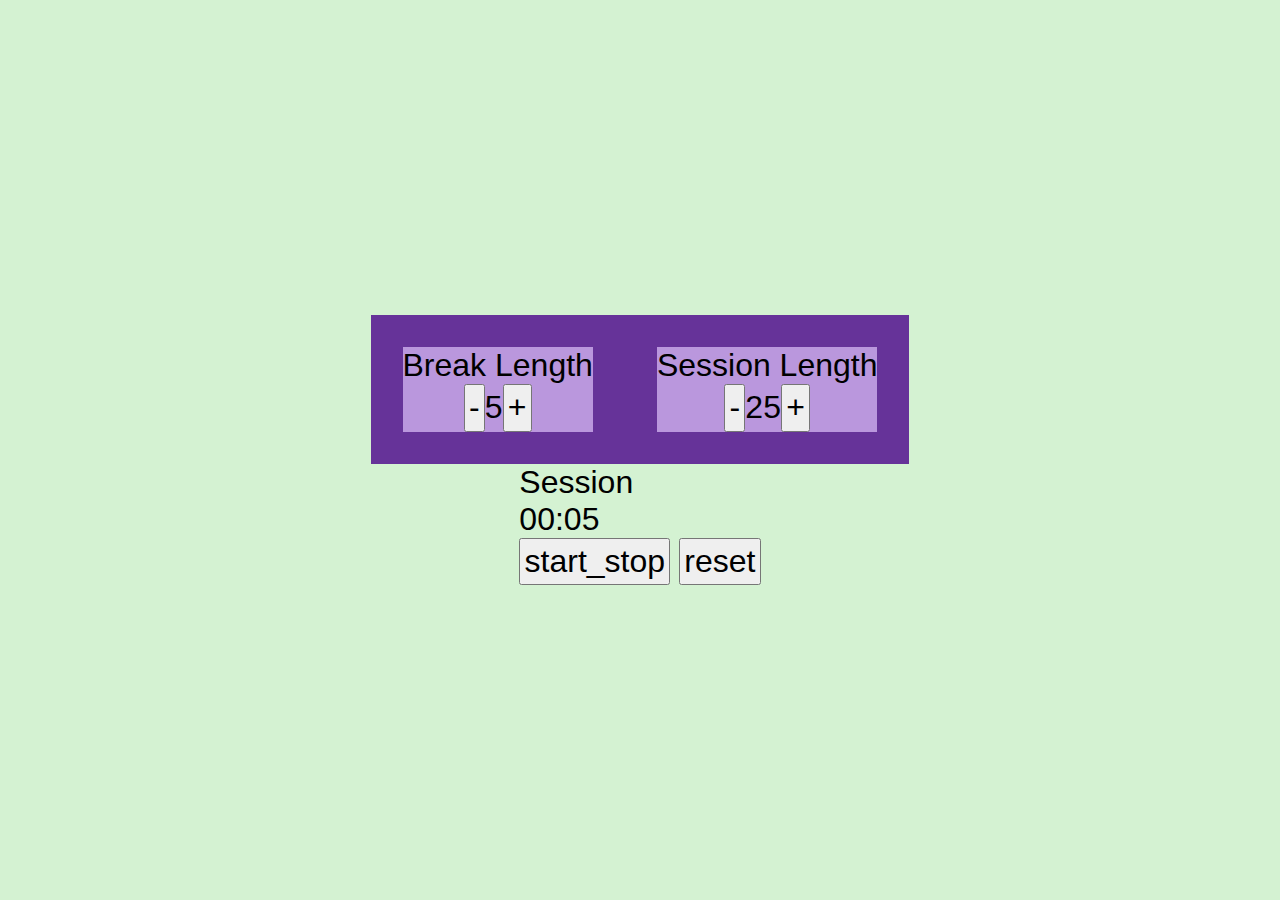
<file: 25 + 5 Clock/index.html>
<!DOCTYPE html>
<html lang="en">
  <head>
    <meta charset="UTF-8" />
    <meta name="viewport" content="width=device-width, initial-scale=1.0" />
    <title>25 + 5 Clock</title>
    <link rel="stylesheet" href="./style.css" />
  </head>

  <body>
    <div class="container">
      <div class="control">
        <div id="contain-break">
          <div id="break-label">Break Length</div>
          <div class="flex-row">
            <button id="break-decrement">-</button>
            <div id="break-length">5</div>
            <button id="break-increment">+</button>
          </div>
        </div>
        <div id="contain-session">
          <div id="session-label">Session Length</div>
          <div class="flex-row">
            <button id="session-decrement">-</button>
            <div id="session-length">25</div>
            <button id="session-increment">+</button>
          </div>
        </div>
      </div>
      <div>
        <div id="timer-label">Session</div>
        <div id="time-left">00:05</div>
        <button id="start_stop">start_stop</button>
        <button id="reset">reset</button>
      </div>
    </div>
    <script src="https://cdn.freecodecamp.org/testable-projects-fcc/v1/bundle.js "></script>
    <script src="./script.js "></script>
  </body>
</html>
</file>
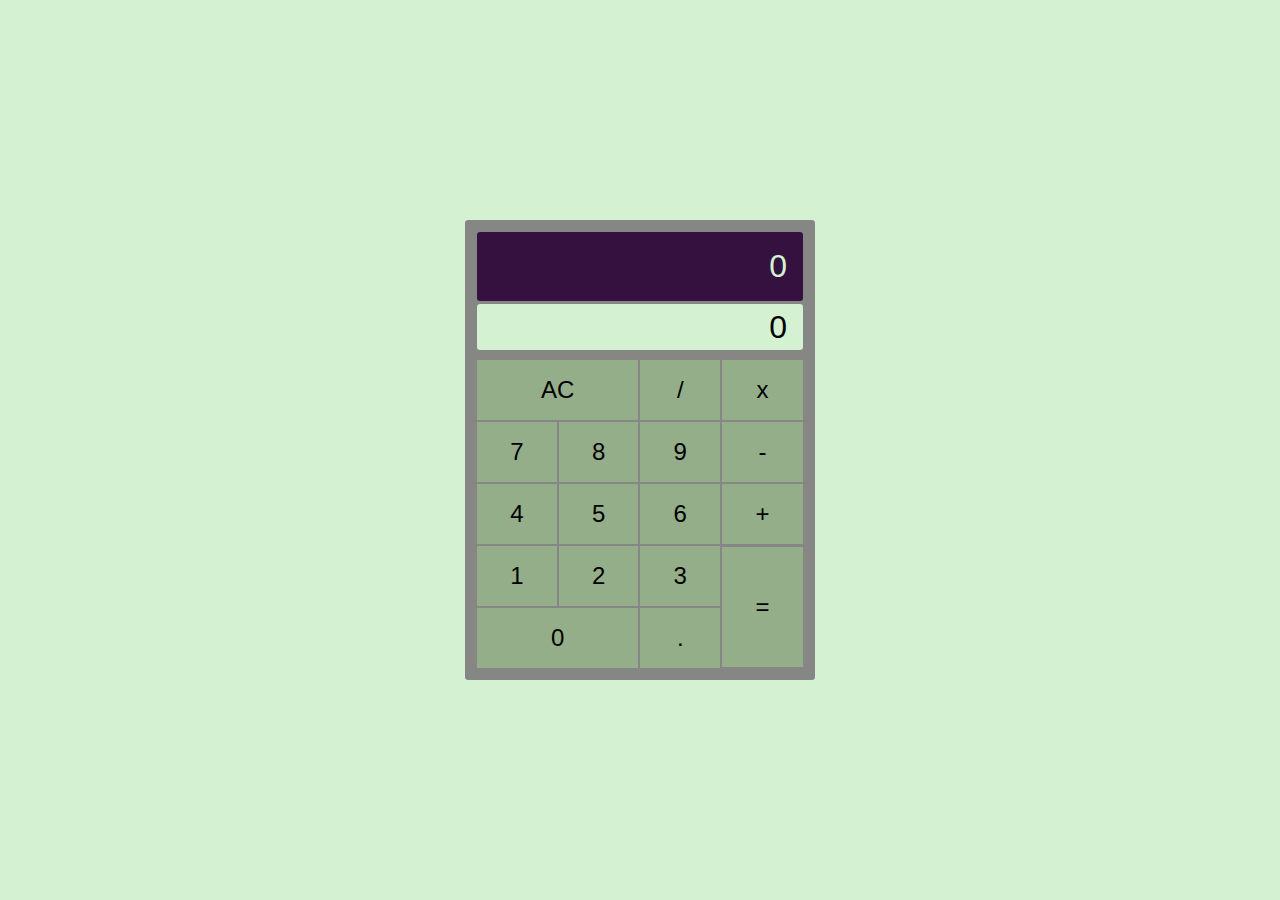
<file: Calculator/index.html>
<!DOCTYPE html>
<html lang="en">
  <head>
    <meta charset="UTF-8" />
    <meta name="viewport" content="width=device-width, initial-scale=1.0" />
    <title>Calculator</title>
    <link rel="stylesheet" href="./style.css" />
  </head>

  <body>
    <div class="container">
      <table class="cal">
        <tr>
            <td colspan="4">
                <p id="full-display">0</p>
                <p id="display">0</p>
            </td>
        </tr>
        <tr>
          <td colspan="2">
            <button id="clear">AC</button>
          </td>
          <td>
            <button id="divide">/</button>
          </td>
          <td>
            <button id="multiply">x</button>
          </td>
        </tr>
        <tr>
          <td>
            <button id="seven">7</button>
          </td>
          <td>
            <button id="eight">8</button>
          </td>
          <td>
            <button id="nine">9</button>
          </td>
          <td>
            <button id="subtract">-</button>
          </td>
        </tr>
        <tr>
          <td>
            <button id="four">4</button>
          </td>
          <td>
            <button id="five">5</button>
          </td>
          <td>
            <button id="six">6</button>
          </td>
          <td>
            <button id="add">+</button>
          </td>
        </tr>
        <tr>
          <td>
            <button id="one">1</button>
          </td>
          <td>
            <button id="two">2</button>
          </td>
          <td>
            <button id="three">3</button>
          </td>
          <td rowspan="2">
            <button id="equals">=</button>
          </td>
        </tr>
        <tr>
          <td colspan="2">
            <button id="zero">0</button>
          </td>
          <td>
            <button id="decimal">.</button>
          </td>
        </tr>
      </table>
    </div>
    <script src="https://cdn.freecodecamp.org/testable-projects-fcc/v1/bundle.js "></script>
    <script src="./script.js "></script>
  </body>
</html>
</file>
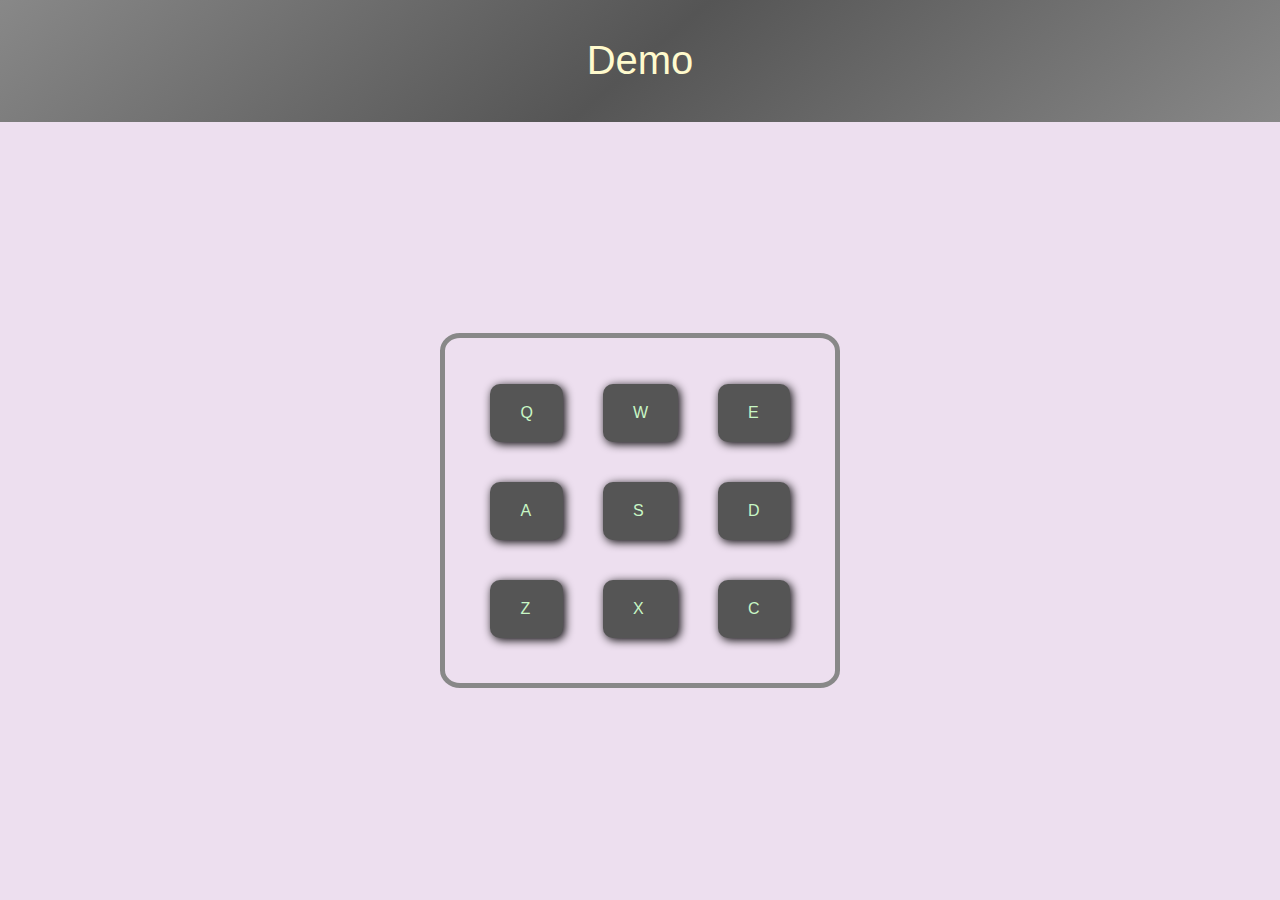
<file: Drum Machine/index.html>
<!DOCTYPE html>
<html lang="en">

<head>
    <meta charset="UTF-8" />
    <meta name="viewport" content="width=device-width, initial-scale=1.0" />
    <title>Markdown Previewer</title>
    <link rel="stylesheet" href="./style.css" />
</head>

<body>
    <div id="display">
        Demo
    </div>
    <div id="drum-machine">
        <div id="1" class="drum-pad">
            <p onmousedown='return false;'>Q</p>
            <audio id="Q" class="clip" src="#" controls style="display:none"></audio>
        </div>
        <div id="2" class="drum-pad">
            <p onmousedown='return false;'>W</p>
            <audio id="W" class="clip" src="#"></audio>
        </div>
        <div id="3" class="drum-pad">
            <p onmousedown='return false;'>E</p>
            <audio id="E" class="clip" src="#"></audio>
        </div>
        <div id="4" class="drum-pad">
            <audio id="A" class="clip" src="#"></audio>
            <p onmousedown='return false;'>A</p>
        </div>
        <div id="5" class="drum-pad">
            <p onmousedown='return false;'>S</p>
            <audio id="S" class="clip" src="#"></audio>
        </div>
        <div id="6" class="drum-pad">
            <p onmousedown='return false;'>D</p>
            <audio id="D" class="clip" src="#"></audio>
        </div>
        <div id="7" class="drum-pad">
            <p onmousedown='return false;'>Z</p>
            <audio id="Z" class="clip" src="#"></audio>
        </div>
        <div id="8" class="drum-pad">
            <p onmousedown='return false;'>X</p>
            <audio id="X" class="clip" src="#"></audio>
        </div>
        <div id="9" class="drum-pad ">
            <p onmousedown='return false;'>C</p>
            <audio id="C" class="clip" src="#"></audio>
        </div>
    </div>
    <script src="https://cdn.freecodecamp.org/testable-projects-fcc/v1/bundle.js "></script>
    <script src="./script.js "></script>
</body>

</html>
</file>
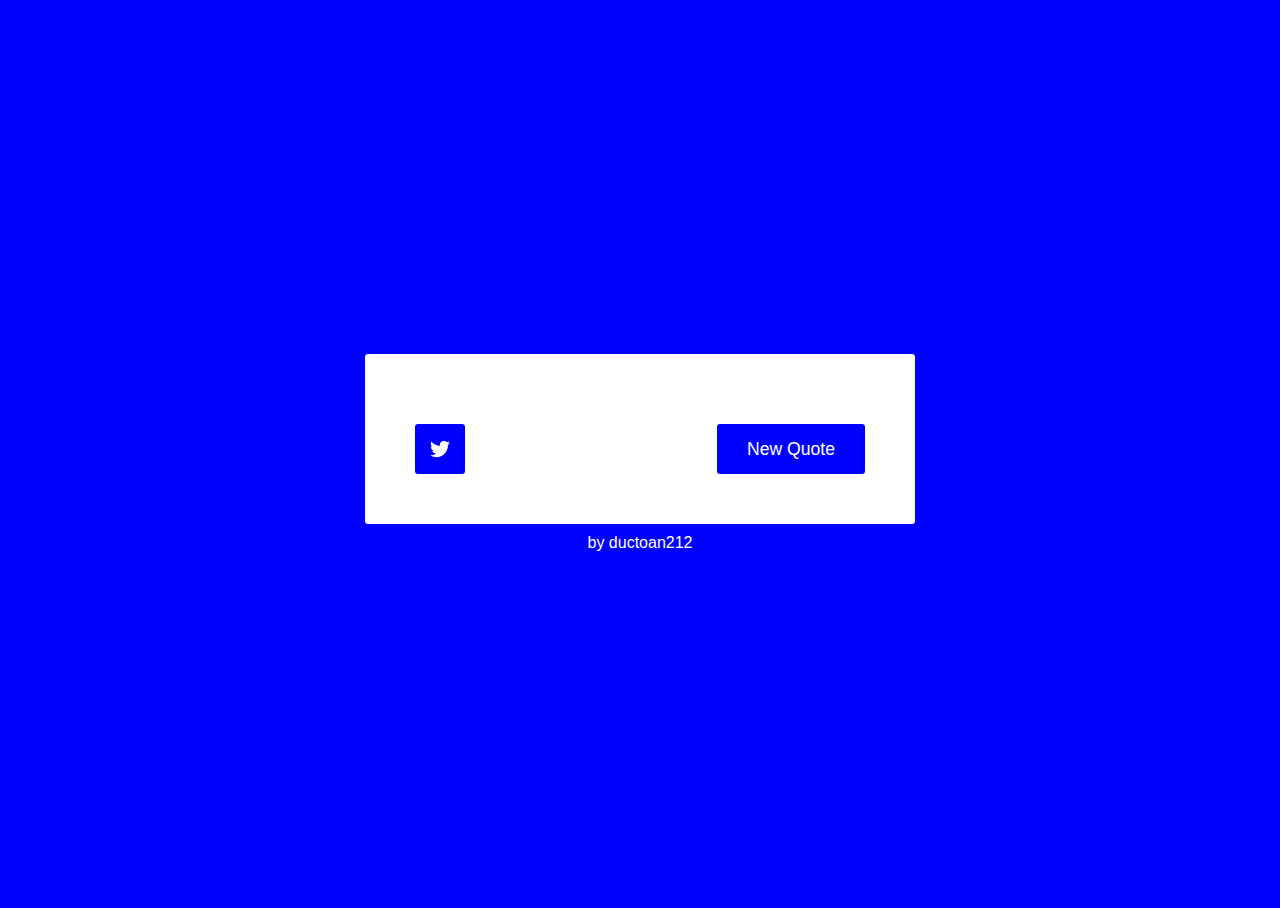
<file: Random Quote Machine/index.html>
<!DOCTYPE html>
<html lang="en">

<head>
    <meta charset="UTF-8" />
    <meta name="viewport" content="width=device-width, initial-scale=1.0" />
    <title>Random Quote Machine</title>
    <link rel="stylesheet" href="./style.css" />
</head>

<body>
    <div id="quote-box">
        <!-- <div id="text" class="color">Genius is one percent inspiration and ninety-nine percent perspiration.</div>
        <div id="author" class="color">Thomas Edison</div> -->
        <div id="text"></div>
        <div id="author"></div>
        <div id="conatiner-button">
            <a id="tweet-quote" class="bg-color" target="_bank" href="#">
                <img id="img-tweeter" src="[data-uri]"
                />
            </a>
            <button id="new-quote" class="bg-color">New Quote</button>
        </div>
    </div>
    <footer>by ductoan212</footer>

    <script src="https://cdn.freecodecamp.org/testable-projects-fcc/v1/bundle.js"></script>
    <script src="./script.js"></script>
</body>

</html>
</file>
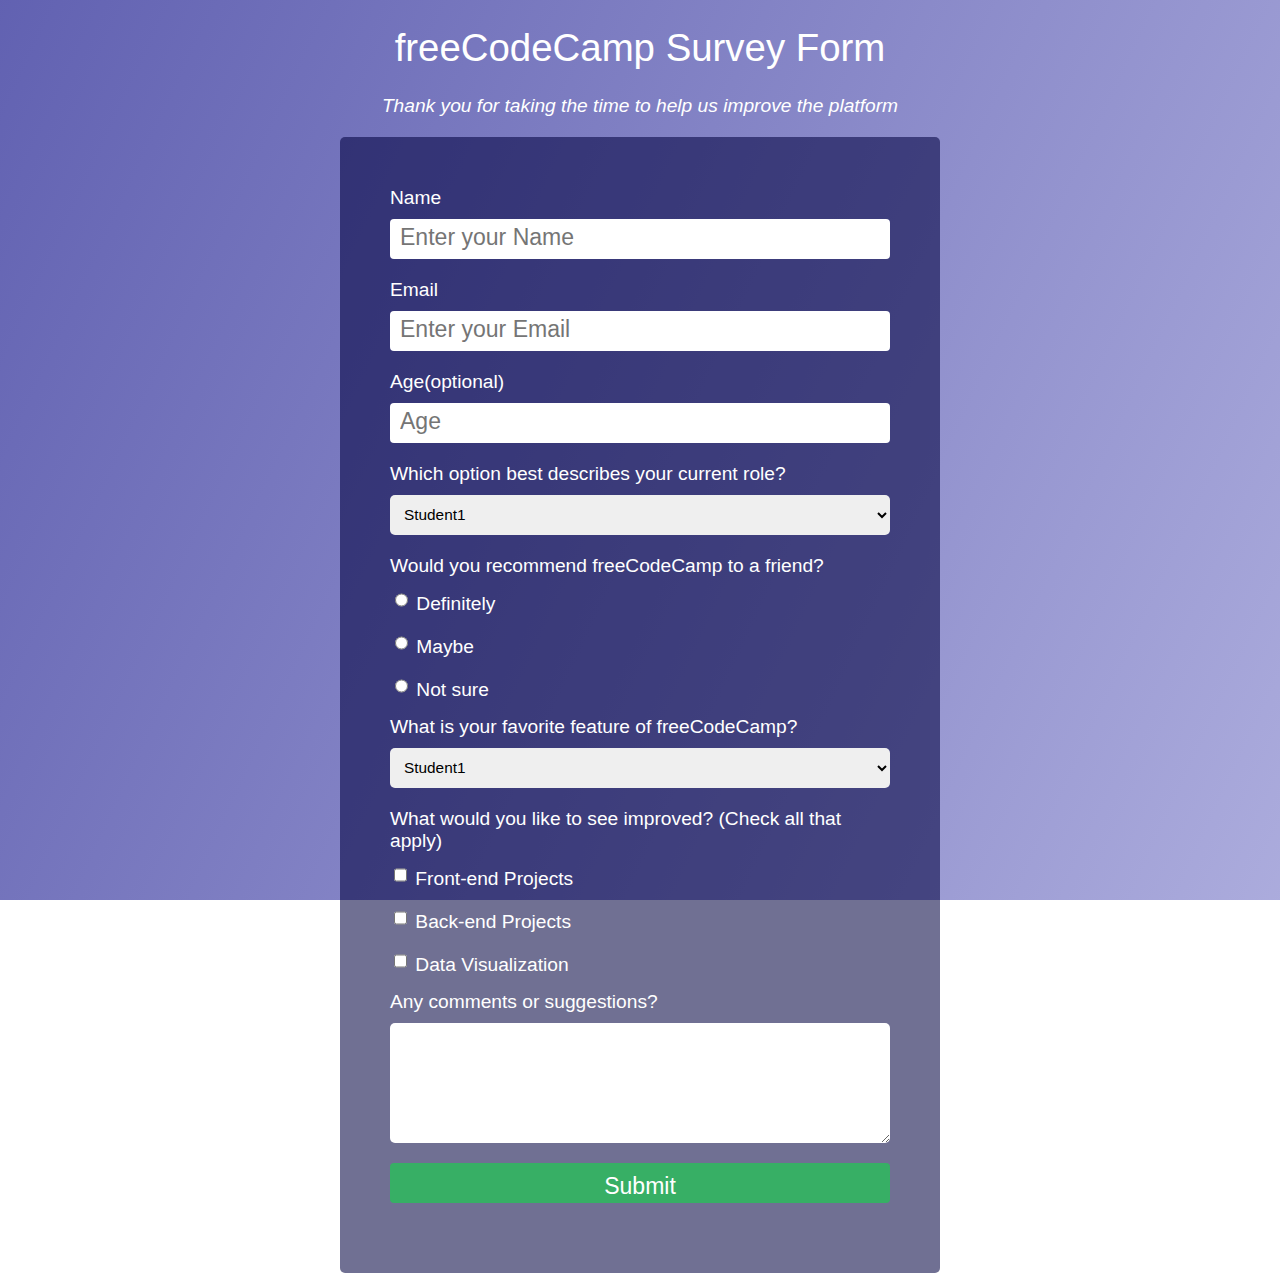
<file: Survey Form/index.html>
<!DOCTYPE html>
<html lang="en">

<head>
    <meta charset="UTF-8" />
    <meta name="viewport" content="width=device-width, initial-scale=1.0" />
    <title>Survey Form</title>
    <link href="./style.css" rel="stylesheet">
</head>

<body>
    <div id="container-title">
        <h1 id="title">freeCodeCamp Survey Form</h1>
        <p id="description">
            Thank you for taking the time to help us improve the platform
        </p>
    </div>
    <form id="survey-form">
        <label id="name-label">Name</label>
        <input id="name" type="text" required placeholder="Enter your Name" />

        <label id="email-label">Email</label>
        <input id="email" type="email" required placeholder="Enter your Email" />

        <label id="number-label">Age(optional)</label>
        <input id="number" type="number" required min="0" max="100" placeholder="Age" />

        <label id="dropdown-label">Which option best describes your current role?</label>
        <select id="dropdown">
            <option class="optionn" value="1">Student1</option>
            <option value="2">Student2</option>
            <option value="3">Student3</option>
            <option value="4">Student4</option>
        </select>

        <label id="radio-label">Would you recommend freeCodeCamp to a friend?</label>
        <div>
            <input type="radio" id="1" name="recommend" value="Definitely" />
            <label for="1">Definitely</label><br />
            <input type="radio" id="2" name="recommend" value="Maybe" />
            <label for="2">Maybe</label><br />
            <input type="radio" id="3" name="recommend" value="Notsure" />
            <label for="3">Not sure</label>
        </div>
        <label id="dropdown-label2">What is your favorite feature of freeCodeCamp?</label>
        <select id="dropdown2">
            <option value="1">Student1</option>
            <option value="2">Student2</option>
            <option value="3">Student3</option>
        </select>

        <label id="checkboxes-label">What would you like to see improved? (Check all that apply)</label>
        <div>
            <input type="checkbox" id="1" name="improved" value="Front-end" />
            <label for="1">Front-end Projects</label><br />
            <input type="checkbox" id="2" name="improved" value="Back-end" />
            <label for="2">Back-end Projects</label><br />
            <input type="checkbox" id="3" name="improved" value="Data-Visualization" />
            <label for="3">Data Visualization</label><br />
        </div>

        <label id="textarea-label">Any comments or suggestions?</label>
        <textarea></textarea>

        <input type="submit" id="submit" />
    </form>

    <script src="https://cdn.freecodecamp.org/testable-projects-fcc/v1/bundle.js"></script>
</body>

</html>
</file>
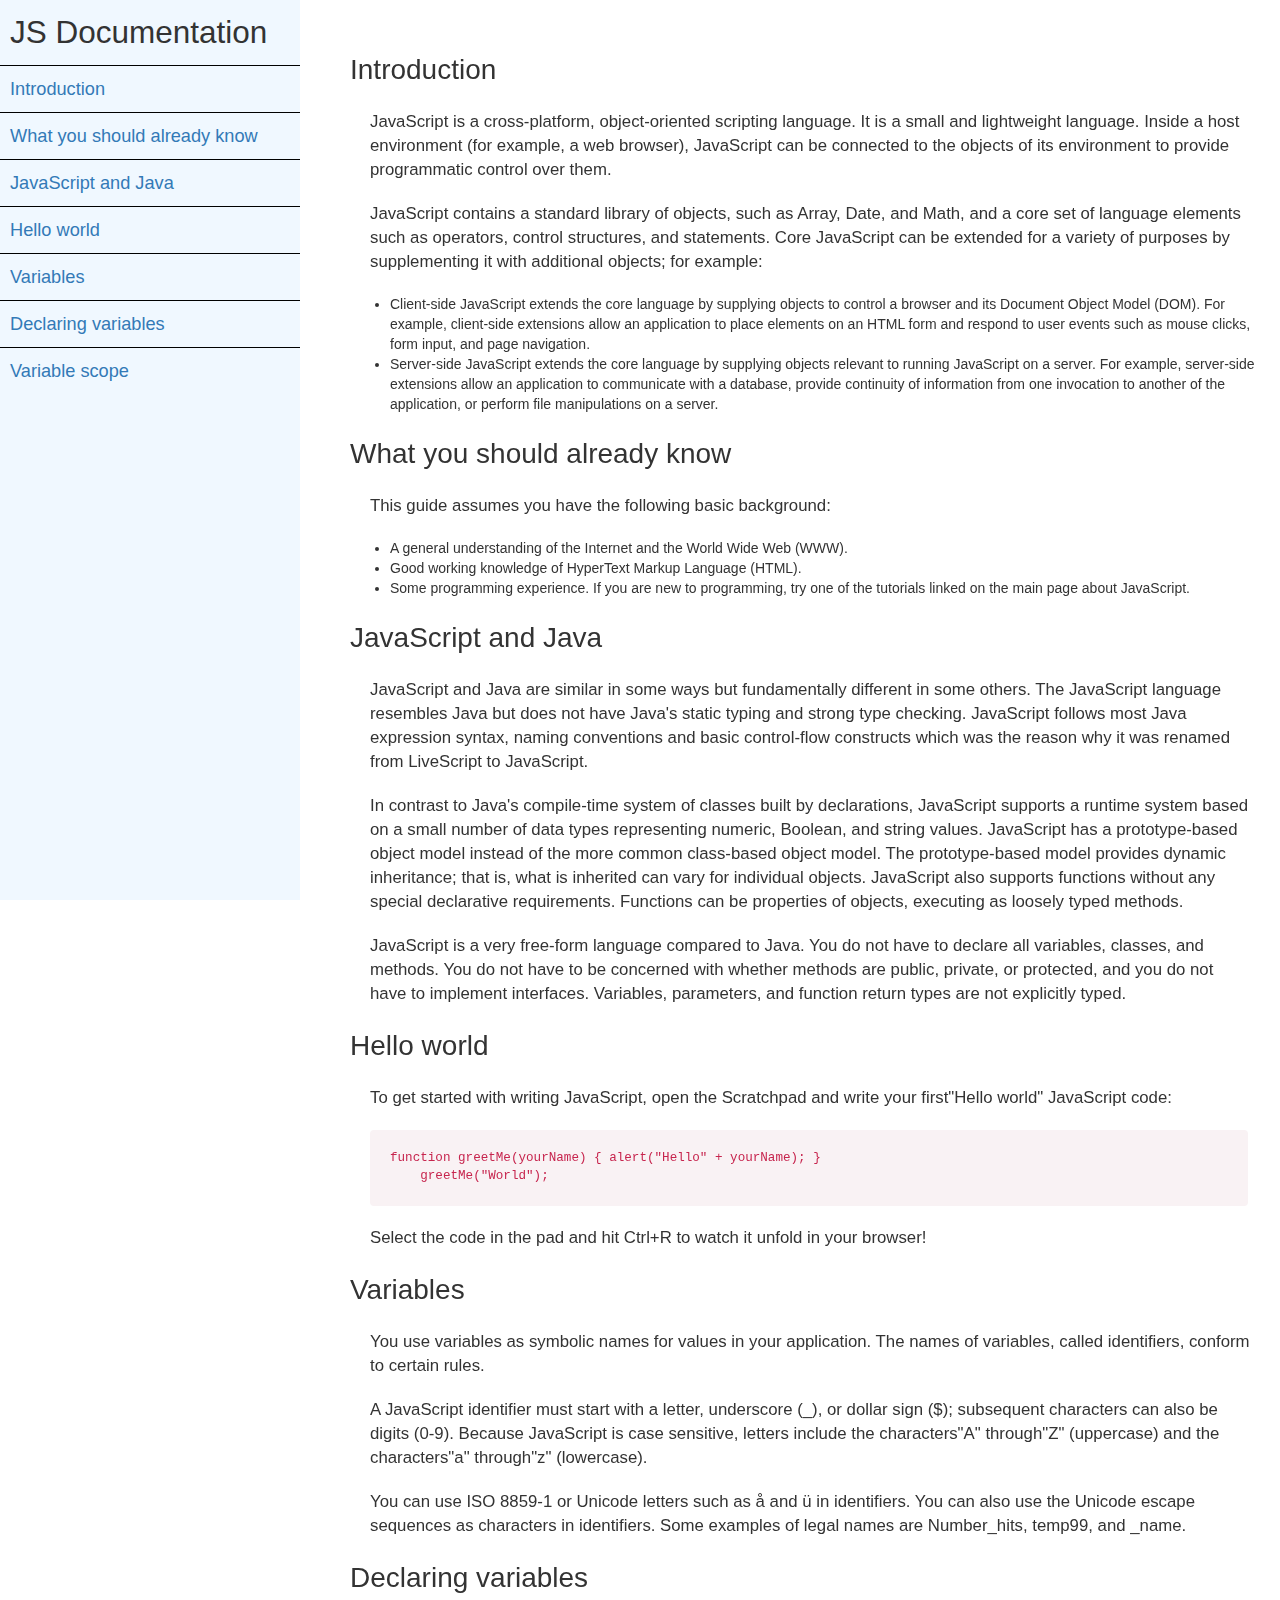
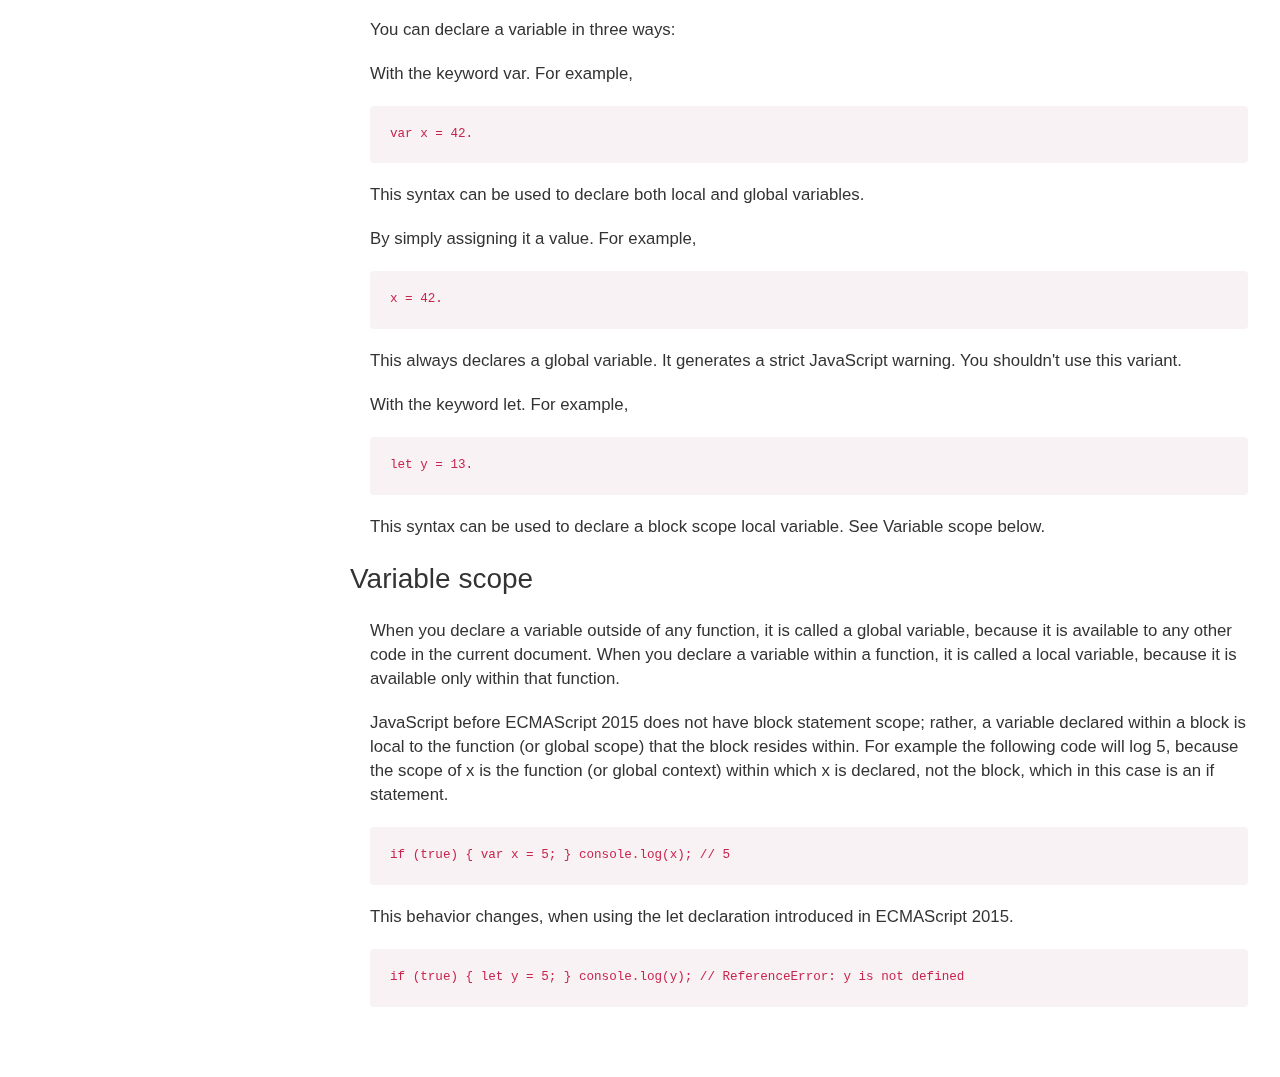
<file: Technical Documentation/index.html>
<!DOCTYPE html>
<html lang="en">

<head>
    <meta charset="UTF-8" />
    <meta name="viewport" content="width=device-width, initial-scale=1.0" />
    <title>Technical Documentation</title>
    <link rel="stylesheet" href="https://maxcdn.bootstrapcdn.com/bootstrap/3.4.1/css/bootstrap.min.css" />
    <link rel="stylesheet" href="./style.css">
</head>

<body>
    <nav id="navbar" class="test">
        <header>JS Documentation</header>
        <a class="nav-link" href="#introduction">Introduction</a>
        <a class="nav-link" href="#what_you_should_already_know">What you should already know</a>
        <a class="nav-link" href="#javaScript_and_java">JavaScript and Java</a>
        <a class="nav-link" href="#hello_world">Hello world</a>
        <a class="nav-link" href="#variables">Variables</a>
        <a class="nav-link" href="#declaring_variables">Declaring variables</a>
        <a class="nav-link" href="#variable_scope">Variable scope</a>
    </nav>

    <main id="main-doc">
        <section id="introduction" class="main-section">
            <header>Introduction</header>
            <p>
                JavaScript is a cross-platform, object-oriented scripting language. It is a small and lightweight language. Inside a host environment (for example, a web browser), JavaScript can be connected to the objects of its environment to provide programmatic control
                over them.
            </p>
            <p>
                JavaScript contains a standard library of objects, such as Array, Date, and Math, and a core set of language elements such as operators, control structures, and statements. Core JavaScript can be extended for a variety of purposes by supplementing it
                with additional objects; for example:
                <ul>
                    <li>
                        Client-side JavaScript extends the core language by supplying objects to control a browser and its Document Object Model (DOM). For example, client-side extensions allow an application to place elements on an HTML form and respond to user events such
                        as mouse clicks, form input, and page navigation.
                    </li>
                    <li>
                        Server-side JavaScript extends the core language by supplying objects relevant to running JavaScript on a server. For example, server-side extensions allow an application to communicate with a database, provide continuity of information from one invocation
                        to another of the application, or perform file manipulations on a server.
                    </li>
                </ul>
            </p>
        </section>

        <section id="what_you_should_already_know" class="main-section">
            <header>What you should already know</header>
            <p>
                This guide assumes you have the following basic background:
                <ul>
                    <li>A general understanding of the Internet and the World Wide Web (WWW).</li>
                    <li>Good working knowledge of HyperText Markup Language (HTML).</li>
                    <li>Some programming experience. If you are new to programming, try one of the tutorials linked on the main page about JavaScript.</li>
                </ul>
            </p>
        </section>

        <section id="javaScript_and_java" class="main-section">
            <header>JavaScript and Java</header>
            <p>JavaScript and Java are similar in some ways but fundamentally different in some others. The JavaScript language resembles Java but does not have Java's static typing and strong type checking. JavaScript follows most Java expression syntax,
                naming conventions and basic control-flow constructs which was the reason why it was renamed from LiveScript to JavaScript.</p>
            <p>In contrast to Java's compile-time system of classes built by declarations, JavaScript supports a runtime system based on a small number of data types representing numeric, Boolean, and string values. JavaScript has a prototype-based object
                model instead of the more common class-based object model. The prototype-based model provides dynamic inheritance; that is, what is inherited can vary for individual objects. JavaScript also supports functions without any special declarative
                requirements. Functions can be properties of objects, executing as loosely typed methods.</p>
            <p>JavaScript is a very free-form language compared to Java. You do not have to declare all variables, classes, and methods. You do not have to be concerned with whether methods are public, private, or protected, and you do not have to implement
                interfaces. Variables, parameters, and function return types are not explicitly typed.</p>
        </section>

        <section id="hello_world" class="main-section">
            <header>Hello world</header>
            <p>To get started with writing JavaScript, open the Scratchpad and write your first"Hello world" JavaScript code:</p>
            <code>
                function greetMe(yourName) { alert("Hello" + yourName); } <br>
                &nbsp;&nbsp;&nbsp;&nbsp;greetMe("World");
            </code>
            <p>Select the code in the pad and hit Ctrl+R to watch it unfold in your browser! </p>
        </section>

        <section id="variables" class="main-section">
            <header>Variables</header>
            <p>You use variables as symbolic names for values in your application. The names of variables, called identifiers, conform to certain rules.</p>
            <p>A JavaScript identifier must start with a letter, underscore (_), or dollar sign ($); subsequent characters can also be digits (0-9). Because JavaScript is case sensitive, letters include the characters"A" through"Z" (uppercase) and the characters"a"
                through"z" (lowercase).</p>
            <p>You can use ISO 8859-1 or Unicode letters such as å and ü in identifiers. You can also use the Unicode escape sequences as characters in identifiers. Some examples of legal names are Number_hits, temp99, and _name.</p>
        </section>

        <section id="declaring_variables" class="main-section">
            <header>Declaring variables</header>
            <p>You can declare a variable in three ways:</p>
            <p>With the keyword var. For example,</p>
            <code>var x = 42.</code>
            <p>This syntax can be used to declare both local and global variables.</p>
            <p>By simply assigning it a value. For example,</p>
            <code>x = 42.</code>
            <p>This always declares a global variable. It generates a strict JavaScript warning. You shouldn't use this variant.</p>
            <p>With the keyword let. For example,</p>
            <code>let y = 13.</code>
            <p>This syntax can be used to declare a block scope local variable. See Variable scope below.</p>
        </section>

        <section id="variable_scope" class="main-section">
            <header>Variable scope</header>
            <p>When you declare a variable outside of any function, it is called a global variable, because it is available to any other code in the current document. When you declare a variable within a function, it is called a local variable, because it
                is available only within that function.</p>
            <p>JavaScript before ECMAScript 2015 does not have block statement scope; rather, a variable declared within a block is local to the function (or global scope) that the block resides within. For example the following code will log 5, because
                the scope of x is the function (or global context) within which x is declared, not the block, which in this case is an if statement.</p>
            <code>if (true) { var x = 5; } console.log(x); // 5</code>
            <p>This behavior changes, when using the let declaration introduced in ECMAScript 2015.</p>
            <code>if (true) { let y = 5; } console.log(y); // ReferenceError: y is not defined</code>
        </section>
    </main>


    <script src="https://cdn.freecodecamp.org/testable-projects-fcc/v1/bundle.js"></script>
</body>

</html>
</file>
<file: 25 + 5 Clock/style.css>
.unselectable {
  -moz-user-select: -moz-none;
  -khtml-user-select: none;
  -webkit-user-select: none;
  -o-user-select: none;
  user-select: none;
}

* {
  margin: 0px;
  padding: 0px;
  font-family: Arial, Helvetica, sans-serif;
}

html {
  height: 100%;
  font-size: 2rem;
}

body {
  width: 100%;
  height: 100%;
  display: flex;
  flex-direction: column;
  padding: 0px;
}

.container {
  background-color: #d4f2d2;
  width: 100%;
  height: 100%;
  display: flex;
  flex-direction: column;
  justify-content: center;
  align-items: center;
}

.control {
  background-color: rebeccapurple;
  display: flex;
}

.flex-row {
    display: flex;
    flex-direction: row;
    justify-content: center;
    align-items: center;
}

.control > div {
  background-color: rgb(186, 151, 221);
  display: flex;
  flex-direction: column;
  margin: 1rem;
}

button {
    font-size: 1rem;
    padding: 0.1rem;
}
</file>
<file: Calculator/style.css>
.unselectable {
    -moz-user-select: -moz-none;
    -khtml-user-select: none;
    -webkit-user-select: none;
    -o-user-select: none;
    user-select: none;
}

* {
    margin: 0px;
    padding: 0px;
    font-family: Arial, Helvetica, sans-serif;
}

html {
    height: 100%;
}

body {
    
    width: 100%;
    height: 100%;
    display: flex;
    flex-direction: column;
    padding: 0px;
}


.container {
    background-color: #D4F2D2;
    width: 100%;
    height: 100%;
    display: flex;
    justify-content: center;
    align-items: center;
}

.cal {
    background-color: #868784;
    padding: 10px;
    border-radius: 0.2rem;
    min-width: 350px;
}

td {
    overflow: hidden;
}

button {
    font-size: 1.5rem;
    padding: 1rem;
    width: 100%;
    height: 100%;
    cursor: pointer;
    background-color: #94AE89;
    border: none;
}

button:hover {
    background-color: #75856e;
}

#equals {
    height: 120px;
}


#full-display {
    border-radius: 0.2rem;
    background-color: #34113F;
    color: #D4F2D2;
    font-size: 2rem;
    text-align: end;
    margin-bottom: 0.2rem;
    padding: 1rem 1rem;
}

#display {
    border-radius: 0.2rem;
    background-color: #d4f2d2;
    font-size: 2rem;
    text-align: end;
    margin-bottom: 0.5rem;
    padding: 0.3rem 1rem;
}
</file>
<file: Drum Machine/style.css>
.unselectable {
    -moz-user-select: -moz-none;
    -khtml-user-select: none;
    -webkit-user-select: none;
    -o-user-select: none;
    user-select: none;
}

* {
    margin: 0px;
    padding: 0px;
    font-family: Arial, Helvetica, sans-serif;
}

html {
    height: 100%;
}

body {
    background-color: #EDDFEF;
    width: 100%;
    height: 100%;
    display: flex;
    flex-direction: column;
    padding: 0px;
}

#drum-machine {
    /* background-color: #888; */
    border: 5px solid #888;
    padding: 2%;
    border-radius: 5%;
    width: fit-content;
    height: fit-content;
    margin: auto;
    display: grid;
    grid-template-columns: repeat(3, auto);
}

#display {
    /* background-color: #888; */
    background: rgb(136, 136, 136);
    background: linear-gradient(319deg, rgba(136, 136, 136, 1) 0%, rgba(85, 85, 85, 1) 50%, rgba(136, 136, 136, 1) 100%);
    text-align: center;
    padding: 3%;
    font-size: 250%;
    color: #FFFACD;
}

.drum-pad {
    display: block;
    padding: 20px 30px;
    margin: 20px;
    background-color: #555;
    border-radius: 10px;
    box-shadow: 2px 2px 10px #000;
    color: #C8F7C5;
    /* Khong cho boi den */
    -moz-user-select: -moz-none;
    -khtml-user-select: none;
    -webkit-user-select: none;
    -o-user-select: none;
    user-select: none;
}

.drum-pad:active {
    background-color: yellowgreen;
    box-shadow: 2px 2px 10px yellow;
}

.drum-pad:focus {
    background-color: yellowgreen;
    box-shadow: 2px 2px 10px yellow;
}
</file>
<file: Random Quote Machine/style.css>
html {
    height: 100%;
}

body {
    background-color: blue;
    height: 100%;
    display: flex;
    flex-direction: column;
    justify-content: center;
    align-items: center;
    font-family: Arial, Helvetica, sans-serif;
}

#quote-box {
    width: 450px;
    padding: 50px;
    border-radius: 3px;
    background-color: white;
}

#text {
    font-size: 1.8em;
    text-align: center;
}

#author {
    margin-top: 20px;
    text-align: end;
}

#conatiner-button {
    display: flex;
    flex-direction: row;
    justify-content: space-between;
    margin-top: 20px;
    height: 50px;
}

#tweet-quote,
#new-quote {
    border: none;
    text-decoration: none;
    color: white;
    padding: 10px 30px;
    font-size: 1.1em;
    border-radius: 3px;
}

#tweet-quote {
    padding: 15px 15px;
}

#tweet-quote:hover,
#new-quote:hover {
    filter: brightness(.8);
}

#new-quote:focus {
    outline: none;
    background-color: black;
}

#img-tweeter {
    width: 20px;
    height: 20px;
}

.color {
    color: blue;
}

.bg-color {
    background-color: blue;
}

footer {
    color: white;
    margin: 10px;
}
</file>
<file: Survey Form/style.css>
body {
    background-image: linear-gradient( 115deg, rgba(58, 58, 158, 0.8), rgba(136, 136, 206, 0.7)), url(https://cdn.freecodecamp.org/testable-projects-fcc/images/survey-form-background.jpeg);
    background-attachment: fixed;
    background-size: cover;
    font-family: 'Poppins', sans-serif;
    color: white;
    font-size: 1.2em;
    margin: 0px;
}

#container-title {
    width: fit-content;
    margin: auto;
}

#title {
    text-align: center;
    font-weight: 500;
}

#description {
    display: block;
    text-align: center;
    font-style: italic;
}

#survey-form {
    width: 500px;
    background-color: rgba(0, 0, 63, 0.562);
    border-radius: 5px;
    padding: 50px;
    display: flex;
    flex-direction: column;
    margin: auto;
}

label {
    margin-bottom: 10px;
}

input {
    height: 20px;
    margin-bottom: 20px;
    padding: 10px;
    border: none;
    border-radius: 4px;
    font-size: 1em;
    font-family: 'Poppins', sans-serif;
}

input:focus,
textarea:focus,
select:focus {
    outline: none;
}

select {
    height: 40px;
    margin-bottom: 20px;
    padding: 10px;
    border: none;
    border-radius: 5px;
    font-size: 0.8em;
    font-family: 'Poppins', sans-serif;
}

option {
    font-size: 1.2em;
    font-family: 'Poppins', sans-serif;
}

textarea {
    width: auto;
    min-height: 100px;
    padding: 10px;
    border-radius: 5px;
    border: none;
    resize: vertical;
    font-family: 'Poppins', sans-serif;
    font-size: 1.2em;
}

#submit {
    height: 40px;
    background-color: #37AF65;
    border: none;
    margin-top: 20px;
    color: white;
    font-size: 1.2em;
}

::placeholder {
    font-family: 'Poppins', sans-serif;
    font-size: 1.2em;
}

@media (max-width: 768px) {
    #survey-form {
        width: fit-content;
        padding-left: 5%;
        padding-right: 5%;
    }
}
</file>
<file: Technical Documentation/style.css>
html {
    scroll-behavior: smooth;
    padding: 0px;
}

body {
    padding: 0px;
    margin: 0px;
    font-family: Arial, Helvetica, sans-serif;
}

#navbar {
    min-width: 300px;
    height: 100%;
    width: 10%;
    float: left;
    background-color: aliceblue;
    position: fixed;
    overflow: scroll;
}

#main-doc {
    width: fit-content;
    width: 80%;
    padding: 50px;
    position: absolute;
    left: 300px;
    margin: 0px;
}

.test {
    min-width: 300px;
}

#navbar header {
    font-size: 2.25em;
    padding: 10px;
    position: -webkit-sticky;
    position: sticky;
    top: 0;
    background-color: aliceblue;
}

section header {
    font-size: 2em;
}

p {
    margin: 20px;
    font-size: 1.2em;
}

.nav-link {
    display: block;
    font-size: 1.3em;
    padding: 10px;
    border-top: 0.5px solid black;
}

.nav-link:hover {
    background-color: aqua;
    font-style: unset;
    text-decoration: none;
}

code {
    width: 95%;
    display: block;
    padding: 20px;
    margin: 20px;
}

@media (max-width: 786px) {}
</file>
